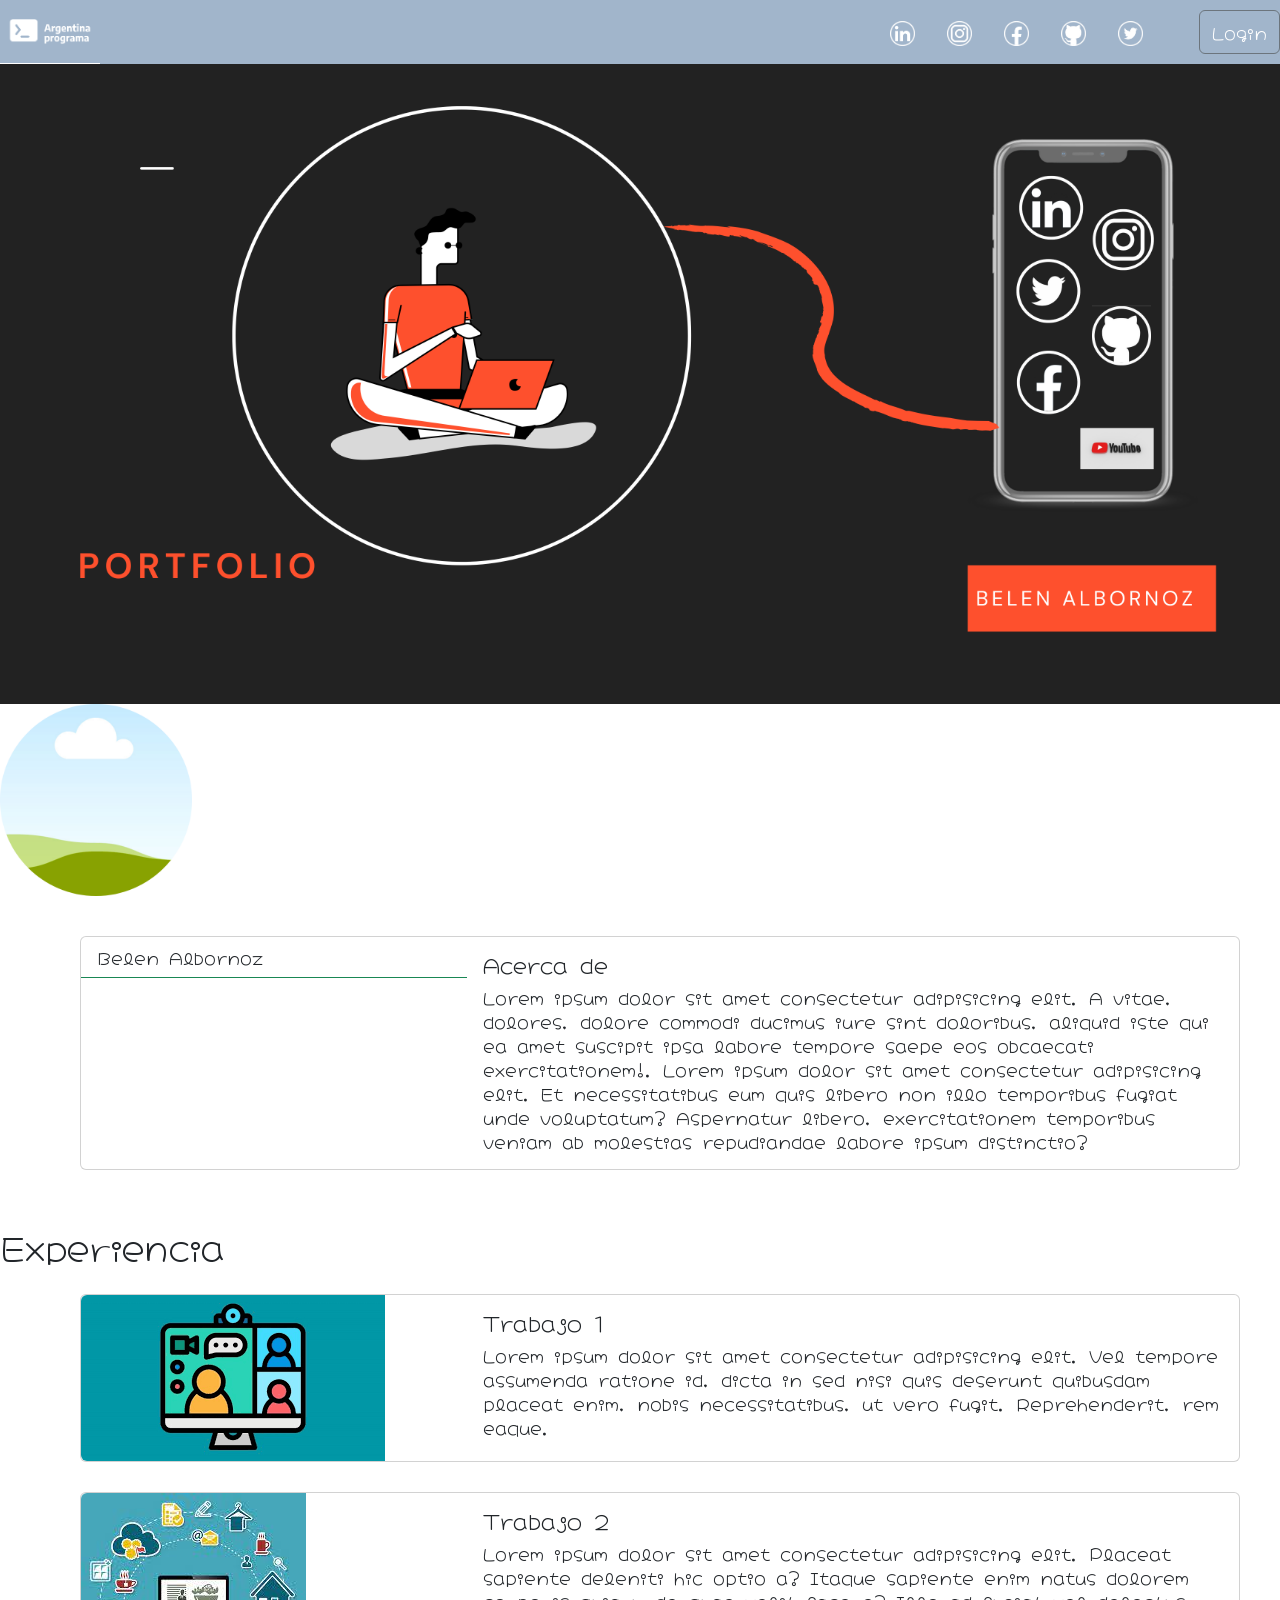
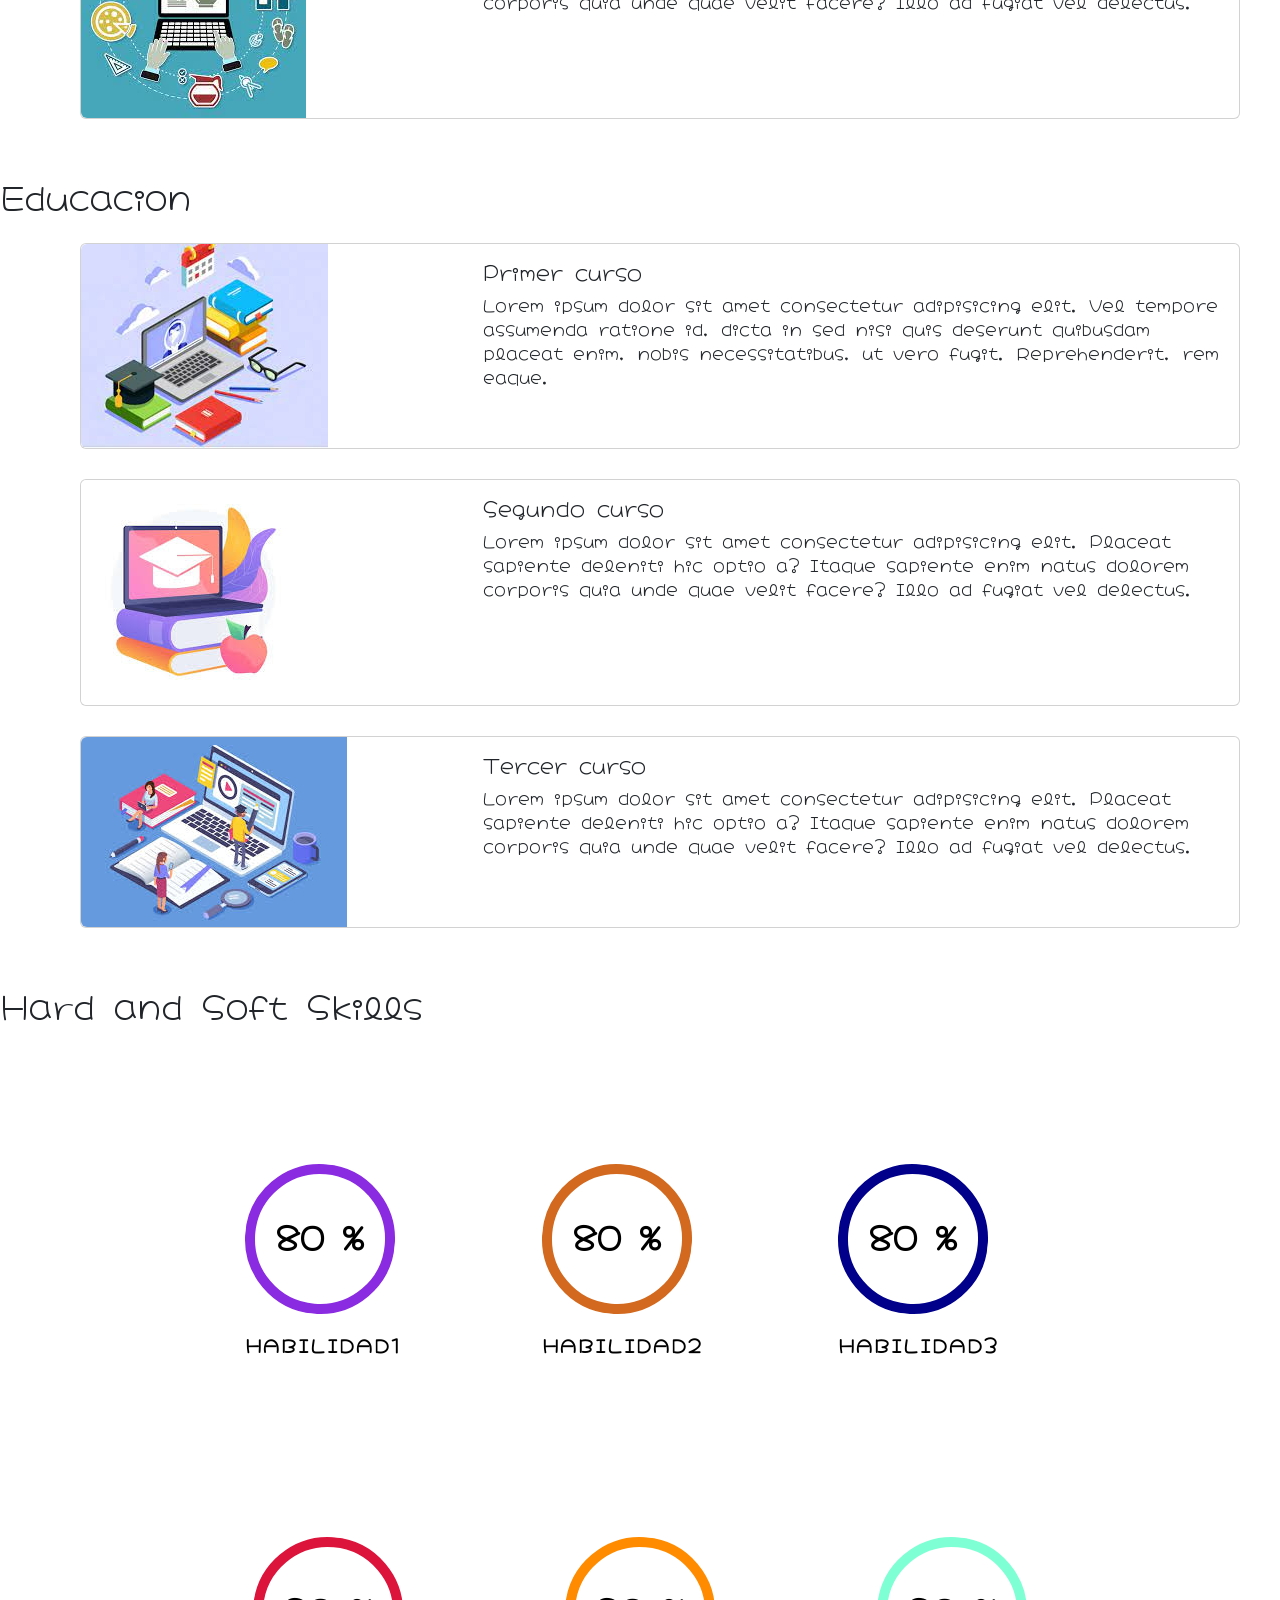
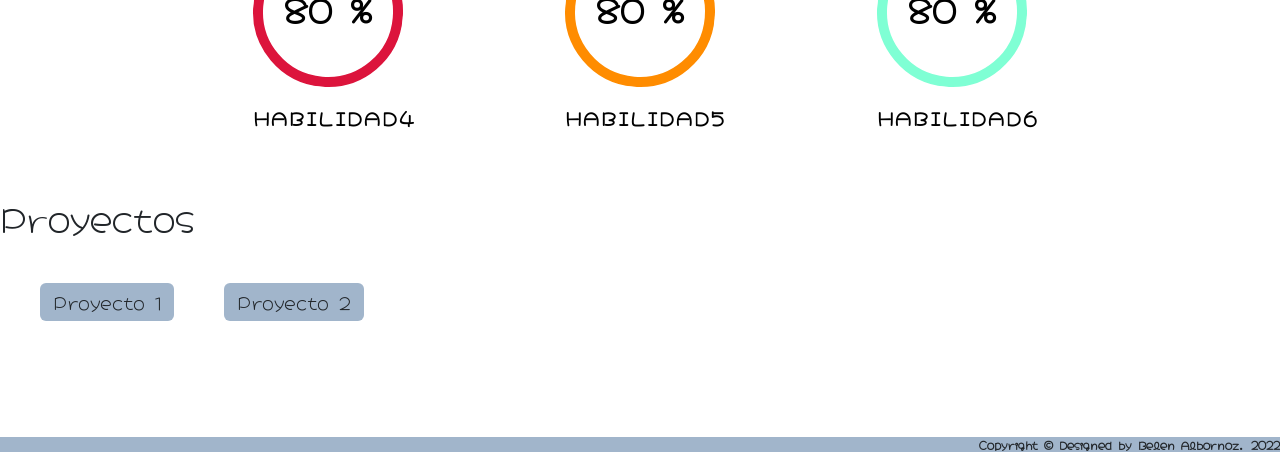
<file: index.html>
<!DOCTYPE html>
<html lang="en">

<head>
  <meta charset="UTF-8">
  <meta http-equiv="X-UA-Compatible" content="IE=edge">
  <meta name="viewport" content="width=device-width, initial-scale=1.0">

  <link href="https://cdn.jsdelivr.net/npm/bootstrap@5.0.2/dist/css/bootstrap.min.css" rel="stylesheet"
    integrity="sha384-EVSTQN3/azprG1Anm3QDgpJLIm9Nao0Yz1ztcQTwFspd3yD65VohhpuuCOmLASjC" crossorigin="anonymous">
  <script src="https://cdn.jsdelivr.net/npm/bootstrap@5.0.2/dist/js/bootstrap.bundle.min.js"
    integrity="sha384-MrcW6ZMFYlzcLA8Nl+NtUVF0sA7MsXsP1UyJoMp4YLEuNSfAP+JcXn/tWtIaxVXM"
    crossorigin="anonymous"></script>
  <link rel="stylesheet" href="style.css">

  <title>Proyecto Integrador</title>
</head>

<body>
  <header>
    <div>
      <img class="logo" src="imagenes/APLogo.png" alt="">
      <ul class="nav justify-content-end">
        <a class="nav-link" href="#"><img src="imagenes/linkedin.png" width="25px" alt=""></a>
        <a class="nav-link" href="#"><img src="imagenes/instagram.png" width="25px" alt=""></a>
        <a class="nav-link" href="#"><img src="imagenes/facebook.png" width="25px" alt=""></a>
        <a class="nav-link" href="#"><img src="imagenes/github.png" width="25px" alt=""></a>
        <a class="nav-link" href="#"><img src="imagenes/twitter.png" width="25px" alt=""></a>
        <button type="button" class="btn btn-secondary">Login</button>
      </ul>
    </div>
    <div>
      <img class="banner" src="imagenes/banner.png" alt="">
      <img class="perfil" src="imagenes/perfil.png" width="15%" alt="">
    </div>
  </header>
  <div class="card1">
    <div class="card mb-3" style="max-width: 100%;">
      <div class="row g-0">
        <div class="col-md-4">
          <div class="card-header bg-transparent border-success">Belen Albornoz</div>
        </div>
        <div class="col-md-8">
          <div class="card-body">
            <h5 class="card-title">Acerca de</h5>
            <p class="card-text">Lorem ipsum dolor sit amet consectetur adipisicing elit. A vitae, dolores, dolore
              commodi ducimus iure sint doloribus, aliquid iste qui ea amet suscipit ipsa labore tempore saepe eos
              obcaecati exercitationem!.
              Lorem ipsum dolor sit amet consectetur adipisicing elit. Et necessitatibus eum quis libero non illo
              temporibus fugiat unde voluptatum? Aspernatur libero, exercitationem temporibus veniam ab molestias
              repudiandae labore ipsum distinctio?</p>

          </div>
        </div>
      </div>
    </div>
  </div>
  <h2>Experiencia</h2>
  <div class="card mb-3" style="max-width: 100%;">
    <div class="row g-0">
      <div class="col-md-4">
        <img src="imagenes/trabajo1.png" class="img-fluid rounded-start" alt="...">
      </div>
      <div class="col-md-8">
        <div class="card-body">
          <h5 class="card-title">Trabajo 1</h5>
          <p class="card-text">Lorem ipsum dolor sit amet consectetur adipisicing elit. Vel tempore assumenda ratione
            id, dicta in sed nisi quis deserunt quibusdam placeat enim, nobis necessitatibus, ut vero fugit.
            Reprehenderit, rem eaque.</p>
        </div>
      </div>
    </div>
  </div>
  <div class="card mb-3" style="max-width: 100%;">
    <div class="row g-0">
      <div class="col-md-4">
        <img src="imagenes/tabajo2.jpg" class="img-fluid rounded-start" alt="...">
      </div>
      <div class="col-md-8">
        <div class="card-body">
          <h5 class="card-title">Trabajo 2</h5>
          <p class="card-text">Lorem ipsum dolor sit amet consectetur adipisicing elit. Placeat sapiente deleniti hic
            optio a? Itaque sapiente enim natus dolorem corporis quia unde quae velit facere? Illo ad fugiat vel
            delectus.</p>
        </div>
      </div>
    </div>
  </div>
  <h2>Educacion</h2>
  <div class="card mb-3" style="max-width: 100%;">
    <div class="row g-0">
      <div class="col-md-4">
        <img src="imagenes/estudio1.jpg" class="img-fluid rounded-start" alt="...">
      </div>
      <div class="col-md-8">
        <div class="card-body">
          <h5 class="card-title">Primer curso</h5>
          <p class="card-text">Lorem ipsum dolor sit amet consectetur adipisicing elit. Vel tempore assumenda ratione
            id, dicta in sed nisi quis deserunt quibusdam placeat enim, nobis necessitatibus, ut vero fugit.
            Reprehenderit, rem eaque.</p>
        </div>
      </div>
    </div>
  </div>
  <div class="card mb-3" style="max-width: 100%;">
    <div class="row g-0">
      <div class="col-md-4">
        <img src="imagenes/estudio2.jpg" class="img-fluid rounded-start" alt="...">
      </div>
      <div class="col-md-8">
        <div class="card-body">
          <h5 class="card-title">Segundo curso</h5>
          <p class="card-text">Lorem ipsum dolor sit amet consectetur adipisicing elit. Placeat sapiente deleniti hic
            optio a? Itaque sapiente enim natus dolorem corporis quia unde quae velit facere? Illo ad fugiat vel
            delectus.</p>
        </div>
      </div>
    </div>
  </div>
  <div class="card mb-3" style="max-width: 100%;">
    <div class="row g-0">
      <div class="col-md-4">
        <img src="imagenes/estudio3.jpg" class="img-fluid rounded-start" alt="...">
      </div>
      <div class="col-md-8">
        <div class="card-body">
          <h5 class="card-title">Tercer curso</h5>
          <p class="card-text">Lorem ipsum dolor sit amet consectetur adipisicing elit. Placeat sapiente deleniti hic
            optio a? Itaque sapiente enim natus dolorem corporis quia unde quae velit facere? Illo ad fugiat vel
            delectus.</p>
        </div>
      </div>
    </div>
  </div>
  <h2>Hard and Soft Skills</h2>

  <div class="porcentaje">
    <div class="container">
      <div class="card2">
        <div class="box">
          <div class="porcent">
            <svg class="color1">
              <circle cx="70" cy="70" r="70">
                <circle cx="70" cy="70" r="70">
            </svg>
            <div class="number">
              <h3>80 <span>%</span></h3>
            </div>
            <h3 class="text">habilidad1</h3>
          </div>
        </div>
      </div>

      <div class="card2">
        <div class="box">
          <div class="porcent">
            <svg class="color2">
              <circle cx="70" cy="70" r="70">
                <circle cx="70" cy="70" r="70">
            </svg>
            <div class="number">
              <h3>80 <span>%</span></h3>
            </div>
            <h3 class="text">habilidad2</h3>
          </div>
        </div>
      </div>

      <div class="card2">
        <div class="box">
          <div class="porcent">
            <svg class="color3">
              <circle cx="70" cy="70" r="70">
                <circle cx="70" cy="70" r="70">
            </svg>
            <div class="number">
              <h3>80 <span>%</span></h3>
            </div>
            <h3 class="text">habilidad3</h3>
          </div>
        </div>
      </div>
      <div>

      </div>
    </div>
  </div>
  <div class="porcentaje">
    <div class="container">
      <div class="card2">
        <div class="box">
          <div class="porcent">
            <svg class="color4">
              <circle cx="70" cy="70" r="70">
                <circle cx="70" cy="70" r="70">
            </svg>
            <div class="number">
              <h3>80 <span>%</span></h3>
            </div>
            <h3 class="text">habilidad4</h3>
          </div>
        </div>
      </div>
      <div class="card2">
        <div class="box">
          <div class="porcent">
            <svg class="color5">
              <circle cx="70" cy="70" r="70">
                <circle cx="70" cy="70" r="70">
            </svg>
            <div class="number">
              <h3>80 <span>%</span></h3>
            </div>
            <h3 class="text">habilidad5</h3>
          </div>
        </div>
      </div>

      <div class="card2">
        <div class="box">
          <div class="porcent">
            <svg class="color6">
              <circle cx="70" cy="70" r="70">
                <circle cx="70" cy="70" r="70">
            </svg>
            <div class="number">
              <h3>80 <span>%</span></h3>
            </div>
            <h3 class="text">habilidad6</h3>
          </div>
        </div>
      </div>
    </div>
  </div>
  <h2 class="proyecto">Proyectos</h2>
  <p>
    <a class="btn" data-bs-toggle="collapse" href="#multiCollapseExample1" role="button" aria-expanded="false" aria-controls="multiCollapseExample1">Proyecto 1</a>
    <button class="btn" type="button" data-bs-toggle="collapse" data-bs-target="#multiCollapseExample2" aria-expanded="false" aria-controls="multiCollapseExample2">Proyecto 2</button>
    
  </p>
  <div class="row">
    <div class="col">
      <div class="collapse multi-collapse" id="multiCollapseExample1">
        <div class="card card-body">
          <img src="imagenes/rehab.png" alt="">
          <A HREF="https://belu85.github.io/trabajo-final1/"> Rehabilitacion Online </A>
        </div>
      </div>
    </div>
    <div class="col">
      <div class="collapse multi-collapse" id="multiCollapseExample2">
        <div class="card card-body">
          <img src="imagenes/shines.png" alt="">
          <A HREF="https://www.shinesconsultant.online/"> Shines </A>
        </div>
      </div>
    </div>
  </div>
  <footer>
    <div>
      <p>Copyright © Designed by Belen Albornoz. 2022</p>
    </div>
  </footer>

</body>

</html>
</file>
<file: style.css>
@import url('https://fonts.googleapis.com/css2?family=Hachi+Maru+Pop&display=swap');
*{
    padding: 0;
    margin: 0;
    box-sizing: border-box;
    font-family: 'Hachi Maru Pop', cursive;
}

.nav{
    background-color: #a1b5cb;
    text-align: end;
    padding-bottom: 10px;
    padding-top: 10px;
    
}
.logo{
    float:left;
    width:100px;
    height: 63px;
    background-color: #a1b5cb;
}
.banner{
    height:500px;
    z-index: -1;
    width: 100%;
    height: 80%;
    padding-left: 0%;
}
.perfil{
    position: relative;
    z-index: 1;
    
}
.card1{
    padding-top: 10px;
}
.card{
    margin-left: 80px;
    margin-right: 40px;
    margin-top: 30px;
}
h2{
    padding-top: 40px;
}
.porcentaje{
    justify-content: center;
    align-items: center;
    background-color: white;
    padding-top: 20px;
}
.container{
    position: relative;
    width: 960px;
    display: flex;
    justify-content: space-around;
}
.container .card2{
    position: relative;
    width: 250px;
    background-color: rgba(0,0,0,0.5);
    display: flex;
    justify-content: center;
    align-items: center;
    height: 330px;
    border-radius: 10px;
    cursor: pointer;
    text-align: center;
    transition: 0.5s;
    margin-top: 23px;
}
.container .card2:hover{
    transform: translateY(-10px);
    box-shadow: 0 15px 35px rgba(0,0,0,0.5);
}
.container .card2::before{
    content: '';
    position: absolute;
    top: 0;
    left: -50;
    width: 100%;
    height: 100%;
    background-color: white;
    pointer-events: none;
    z-index: 1;
}
.porcent{
    position: relative;
    width: 150px;
    height: 150px;
    border-radius: 50%;
    box-shadow: inset 0 0  50px #fff;
    background: rgb(255,255,255);
    z-index: 1000;
}
.porcent .number{
    position: absolute;
    top: 0;
    left: 0;
    width: 100%;
    height: 100%;
    display: flex;
    justify-content: center;
    align-items: center;
    border-radius: 50%;
}
.porcent .number h3{
    color: #000;
    font-weight: 700;
    font-size: 30px;
    transition: 0.5s;
}
.card2:hover .porcent .number h3{
    color: rgb(0,0,0);
    font-size: 45px;
}
.porcent .number h3 span{
    color: rgb(0,0,0);
}
.text{
    position: relative;
    color: rgb(0,0,0);
    margin-top: 20px;
    font-weight: 700;
    font-size: 18px;
    letter-spacing: 2px;
    text-transform: uppercase;
    transition: 0.5s;
}
svg{
    position: relative;
    width: 150px;
    height: 150px;
    transform: rotate(-85deg)!important;
}
svg circle{
    width: 100%;
    height: 100%;
    fill: none;
    stroke-width: 10;
    stroke-linecap: round !important;
    transform: translate(5px, 5px);
}

.color1{
    stroke: blueviolet;
}
.color2{
    stroke: chocolate;
}
.color3{
    stroke: darkblue;
}
.color4{
    stroke: crimson;
}
.color5{
    stroke: darkorange;
}
.color6{
    stroke: aquamarine;
}

svg circle:nth-child(2){
    stroke-dasharray: 440;
    stroke-dashoffset: 440;
}

.card2:nth-child(1) svg circle:nth-child(2){
    stroke-dashoffset: calc(20%);
    stroke: rgb(255,0,0);
}
.card2:nth-child(2) svg circle:nth-child(2){
    stroke-dashoffset: calc(440 - (440*40)/100);
    stroke: rgb(255,0,0);
}
.card2:nth-child(3) svg circle:nth-child(3){
    stroke-dashoffset: calc(440 - (440*40)/100);
    stroke: rgb(255,0,0);
}
.proyecto{
    padding-top: 20px;
    padding-bottom: 40px;
}
.btn{
    background-color: #a1b5cb;
    margin-left: 40px;
}
footer{
    margin-top: 100px;
    font-size: 10px;
    background-color: #a1b5cb;
    text-align: end;
    font-weight: bolder;
}
</file>
